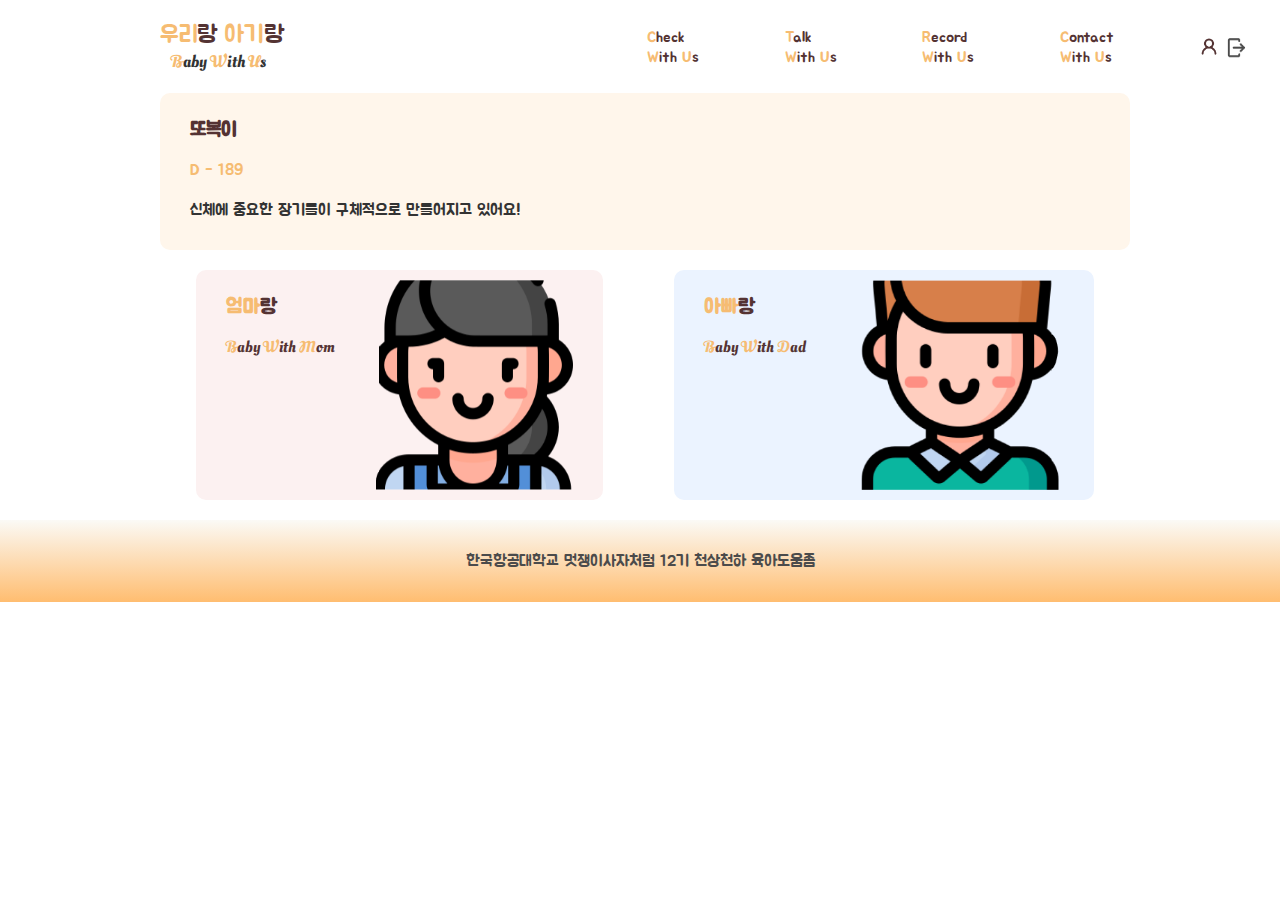
<file: index.html>
<!DOCTYPE html>
<html lang="en">
<head>
    <meta charset="UTF-8">
    <meta name="viewport" content="width=device-width, initial-scale=1.0">
    <title>Baby With Us</title>
    <link rel="stylesheet" type="text/css" href="css/styles.css">
    <link rel="preconnect" href="https://fonts.googleapis.com">
    <link rel="preconnect" href="https://fonts.gstatic.com" crossorigin>
    <link href="https://fonts.googleapis.com/css2?family=Jua&display=swap" rel="stylesheet">
    <link href="https://fonts.googleapis.com/css2?family=Jua&family=Oleo+Script+Swash+Caps:wght@400;700&display=swap" rel="stylesheet">
    <link rel="preconnect" href="https://fonts.googleapis.com">
    <link rel="preconnect" href="https://fonts.gstatic.com" crossorigin>
    <link href="https://fonts.googleapis.com/css2?family=Encode+Sans:wght@100..900&family=Oleo+Script+Swash+Caps:wght@400;700&display=swap" rel="stylesheet">
</head>
<body>
<nav class="navbar">
    <div class="logo">
        <a href="index.html"><span class="orangeColoredAlaphabet">우리</span>랑 <span class="orangeColoredAlaphabet">아기</span>랑<br></a>
        <a1 href="index.html"><span class="orangeColoredAlaphabet">B</span>aby <span class="orangeColoredAlaphabet">W</span>ith <span class="orangeColoredAlaphabet">U</span>s</a1>
    </div>
    <div class="nav-links">
        <div class="check">
            <a href="check.html"><span class="orangeColoredAlaphabet">C</span>heck<br> <span class="orangeColoredAlaphabet">W</span>ith <span class="orangeColoredAlaphabet">U</span>s</a>
        </div>
        <div class="talk">
            <a href="talk.html"><span class="orangeColoredAlaphabet">T</span>alk<br> <span class="orangeColoredAlaphabet">W</span>ith <span class="orangeColoredAlaphabet">U</span>s</a>
        </div>
        <div class="record">
            <a href="record.html"><span class="orangeColoredAlaphabet">R</span>ecord<br> <span class="orangeColoredAlaphabet">W</span>ith <span class="orangeColoredAlaphabet">U</span>s</a>
        </div>
        <div class="contact">
            <a href="contact.html"><span class="orangeColoredAlaphabet">C</span>ontact<br> <span class="orangeColoredAlaphabet">W</span>ith <span class="orangeColoredAlaphabet">U</span>s</a>
        </div>
        <div class="nav-img">
            <img src="images/mypage.png" class="account-icon">
            <img src="images/logout.png" class="logout-icon">
        </div>
    </div>
</nav>
<div class="mainContents">
    <div class="category baby" id="babyInfo">
        <h2>또복이</h2>
        <p1><span class="orangeColoredAlaphabet">D - 189</span><br></p1>
        <p1><br>신체에 중요한 장기들이 구체적으로 만들어지고 있어요!</p1>
    </div>
    <div class="categories">
        <!--        <div class="categories mom and dad" id="momAndDad">-->
        <div class="category mom" id="momInfo">
            <div>
                <h2><span class="orangeColoredAlaphabet">엄마</span>랑</h2>
                <p><span class="orangeColoredAlaphabet">B</span>aby <span class="orangeColoredAlaphabet">W</span>ith <span class="orangeColoredAlaphabet">M</span>om</p>
            </div>
            <img src="images/mom.png" alt="엄마 아이콘" class="momsIcon">
        </div>
        <div class="category dad" id="dadInfo">
            <div>
                <h2><span class="orangeColoredAlaphabet">아빠</span>랑</h2>
                <p><span class="orangeColoredAlaphabet">B</span>aby <span class="orangeColoredAlaphabet">W</span>ith <span class="orangeColoredAlaphabet">D</span>ad</p>
            </div>
            <img src="images/dad.png" alt="아빠 아이콘" class="dadsIcon">
        </div>
    </div>
</div>


<div class="content">
    <div class="info yellow-info">신체에 중요한 장기들이 구체적으로 만들어지고 있어요!</div>
    <div class="info pink-info">엄마와 아기의 소통 방법에 대해 알아보세요!</div>
    <div class="info blue-info">아빠와의 유대감을 키우는 방법입니다!</div>
</div>

<footer>
    <p>한국항공대학교 멋쟁이사자처럼 12기 천상천하 육아도움좀</p>
</footer>

<script src="js/scripts.js"></script>
</body>
</html>
</file>
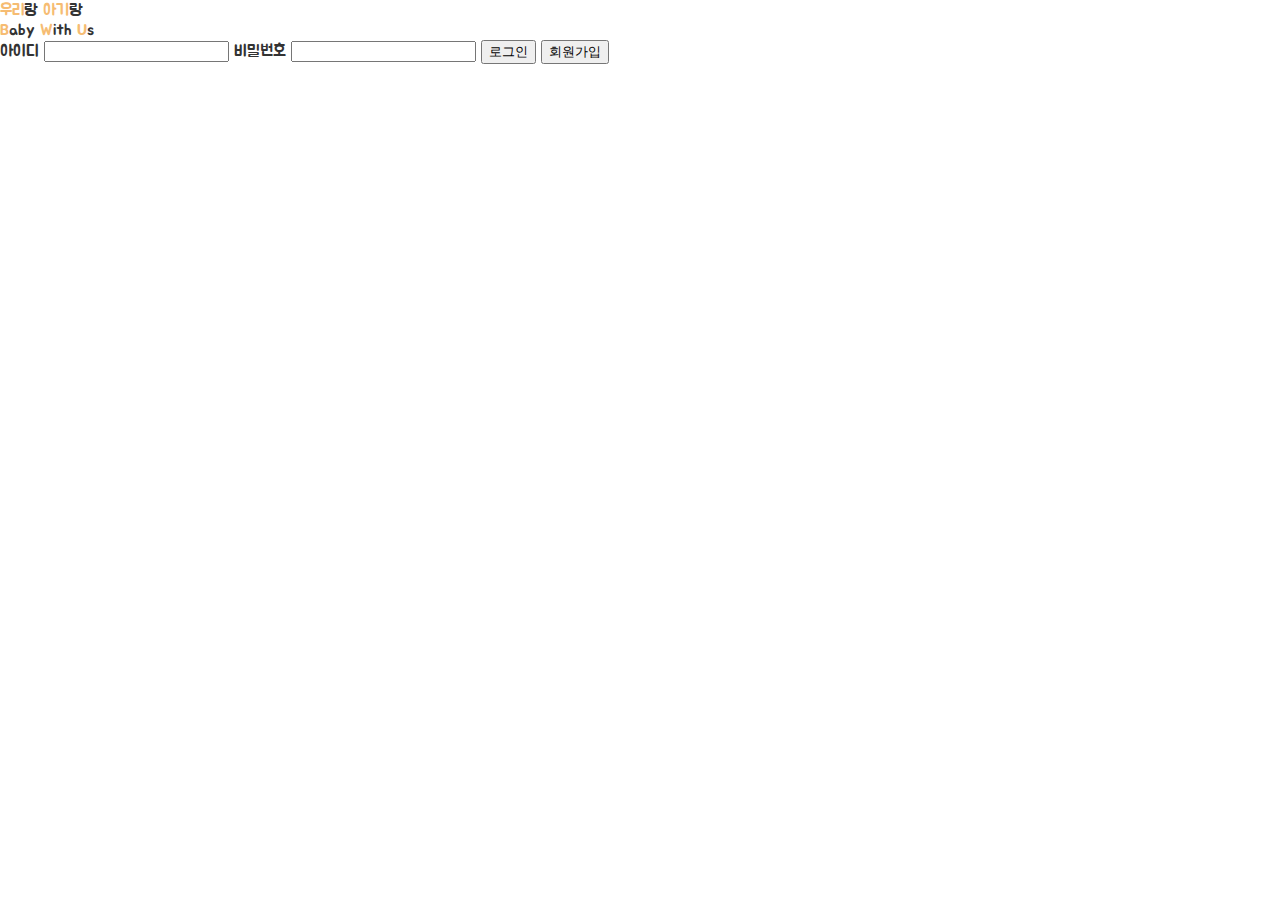
<file: html/index.html>
<!DOCTYPE html>
<html lang="ko">
<head>
    <meta charset="UTF-8">
    <title>로그인</title>
    <link rel="stylesheet" href="../css/styles.css">
    <link rel="preconnect" href="https://fonts.googleapis.com">
    <link rel="preconnect" href="https://fonts.gstatic.com" crossorigin>
    <link href="https://fonts.googleapis.com/css2?family=Jua&display=swap" rel="stylesheet">
    <link href="https://fonts.googleapis.com/css2?family=Jua&family=Oleo+Script+Swash+Caps:wght@400;700&display=swap" rel="stylesheet">
</head>
<body>
<div id="container">
    <div class="logo">
        <span class="orangeColoredAlaphabet">우리</span>랑 <span class="orangeColoredAlaphabet">아기</span>랑<br>
        <span class="orangeColoredAlaphabet">B</span>aby <span class="orangeColoredAlaphabet">W</span>ith <span class="orangeColoredAlaphabet">U</span>s
    </div>
    <form id="login-form">
        <label for="username">아이디</label>
        <input type="text" id="username" name="username" required>
        <label for="password">비밀번호</label>
        <input type="password" id="password" name="password" required>
        <button type="submit">로그인</button>
        <button type="button">회원가입</button>
    </form>
    <div id="responseMessage"></div>
</div>
<script src="../js/login.js"></script>
</body>
</html>
</file>
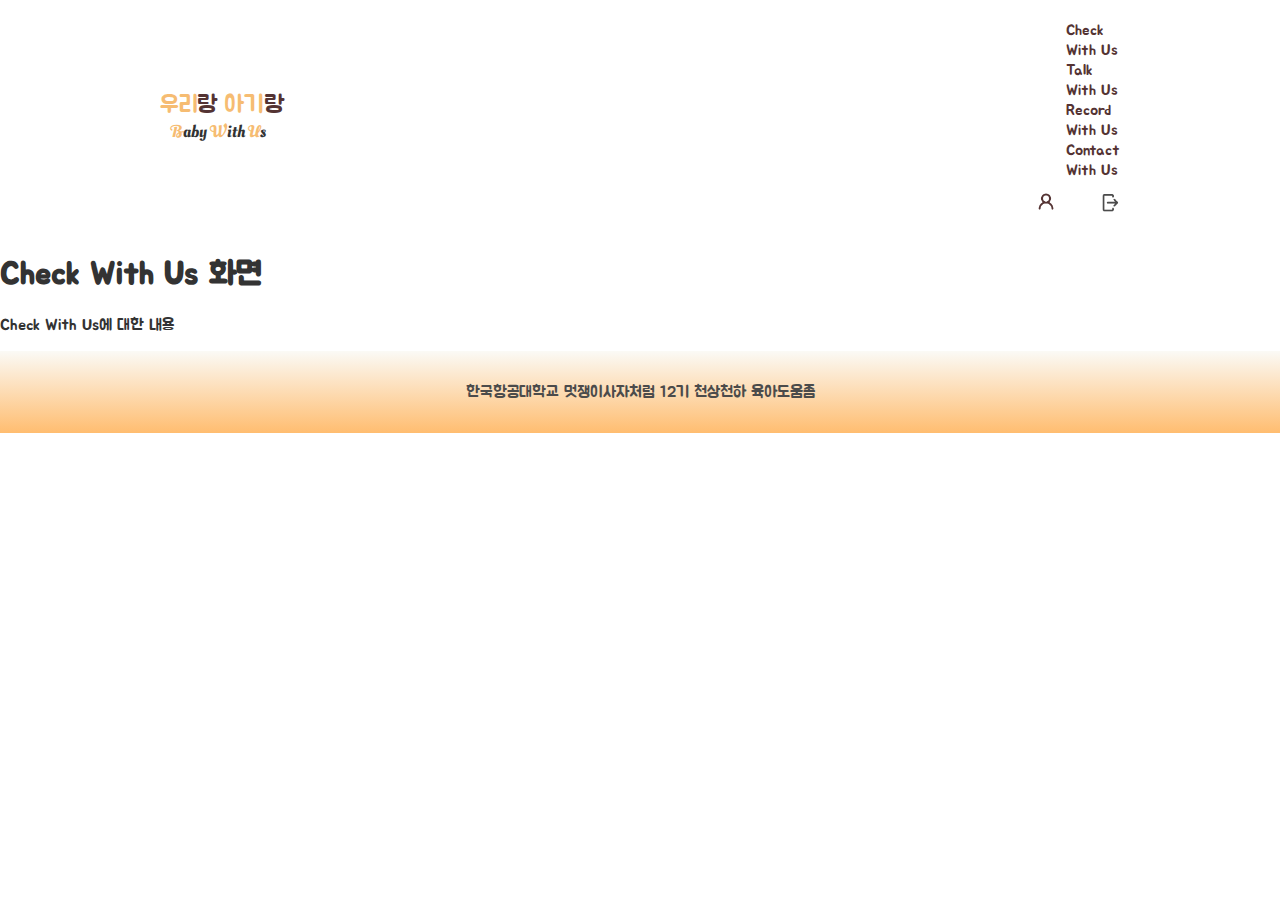
<file: check.html>
<!DOCTYPE html>
<html lang="en">
<head>
    <meta charset="UTF-8">
    <meta name="viewport" content="width=device-width, initial-scale=1.0">
    <title>Check With Us</title>
    <link rel="stylesheet" type="text/css" href="css/check.css">
    <link rel="preconnect" href="https://fonts.googleapis.com">
    <link rel="preconnect" href="https://fonts.gstatic.com" crossorigin>
    <link href="https://fonts.googleapis.com/css2?family=Jua&display=swap" rel="stylesheet">
    <link href="https://fonts.googleapis.com/css2?family=Jua&family=Oleo+Script+Swash+Caps:wght@400;700&display=swap" rel="stylesheet">
    <link rel="preconnect" href="https://fonts.googleapis.com">
    <link rel="preconnect" href="https://fonts.gstatic.com" crossorigin>
    <link href="https://fonts.googleapis.com/css2?family=Encode+Sans:wght@100..900&family=Oleo+Script+Swash+Caps:wght@400;700&display=swap" rel="stylesheet">
</head>
<body>
<nav class="navbar">
    <div class="logo">
        <a href="index.html"><span class="orangeColoredAlaphabet">우리</span>랑 <span class="orangeColoredAlaphabet">아기</span>랑<br></a>
        <a1 href="index.html"><span class="orangeColoredAlaphabet">B</span>aby <span class="orangeColoredAlaphabet">W</span>ith <span class="orangeColoredAlaphabet">U</span>s</a1>
    </div>
    <div class="nav-links">
        <div>
            <a href="check.html">Check<br> With Us</a>
        </div>
        <div>
            <a href="talk.html">Talk<br> With Us</a>
        </div>
        <div>
            <a href="record.html">Record<br> With Us</a>
        </div>
        <div class="CWU">
            <a href="contact.html">Contact<br> With Us</a>
        </div>
        <div class="nav-img">
            <img src="images/mypage.png" class="account-icon">
            <img src="images/logout.png" class="logout-icon">
        </div>
    </div>
</nav>

<div class="content">
    <h1>Check With Us 화면</h1>
    <p>Check With Us에 대한 내용</p>
</div>

<footer>
    <p>한국항공대학교 멋쟁이사자처럼 12기 천상천하 육아도움좀</p>
</footer>

<script src="js/scripts.js"></script>
</body>
</html>
</file>
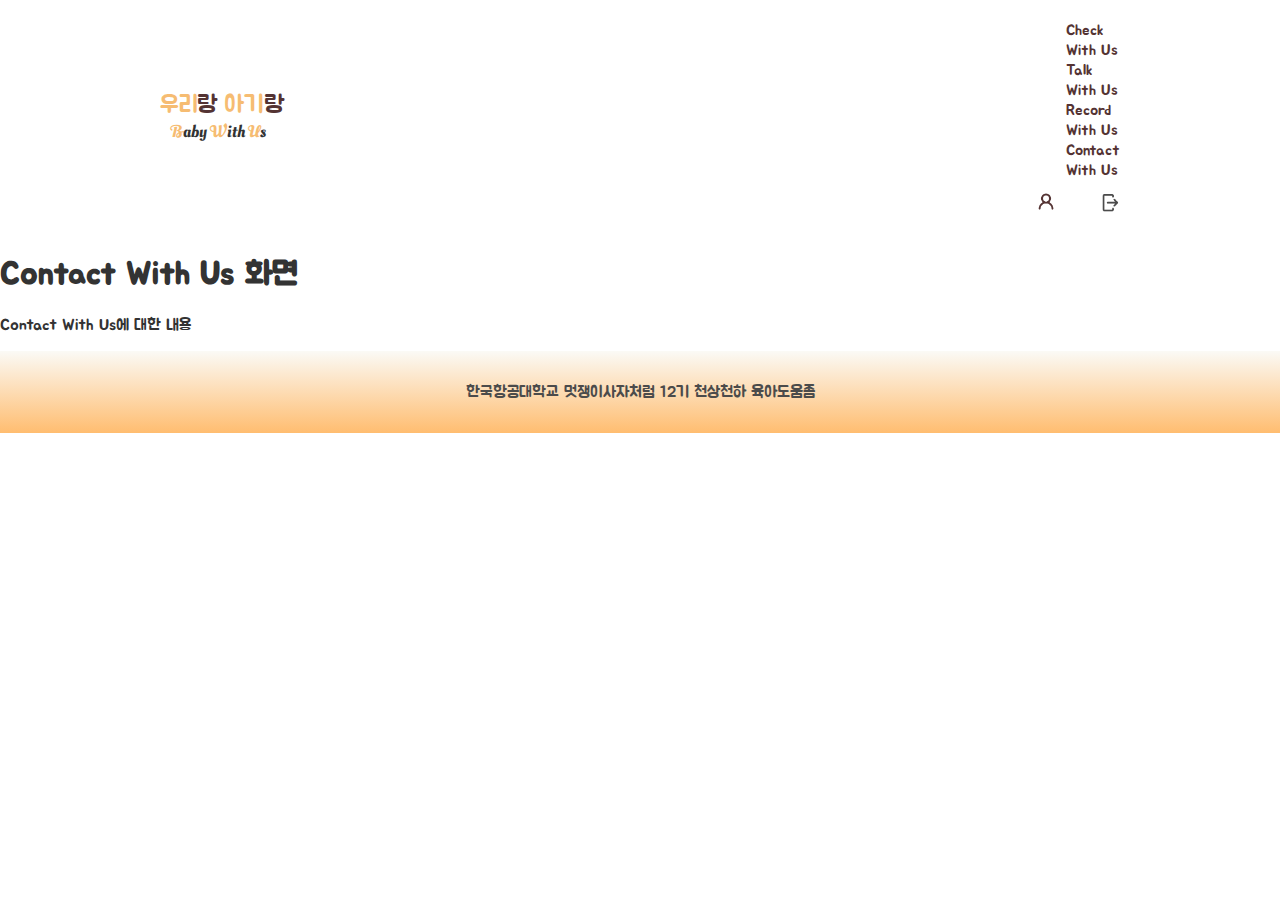
<file: contact.html>
<!DOCTYPE html>
<html lang="en">
<head>
    <meta charset="UTF-8">
    <meta name="viewport" content="width=device-width, initial-scale=1.0">
    <title>Contact With Us</title>
    <link rel="stylesheet" type="text/css" href="css/contact.css">
    <link rel="preconnect" href="https://fonts.googleapis.com">
    <link rel="preconnect" href="https://fonts.gstatic.com" crossorigin>
    <link href="https://fonts.googleapis.com/css2?family=Jua&display=swap" rel="stylesheet">
    <link href="https://fonts.googleapis.com/css2?family=Jua&family=Oleo+Script+Swash+Caps:wght@400;700&display=swap" rel="stylesheet">
    <link rel="preconnect" href="https://fonts.googleapis.com">
    <link rel="preconnect" href="https://fonts.gstatic.com" crossorigin>
    <link href="https://fonts.googleapis.com/css2?family=Encode+Sans:wght@100..900&family=Oleo+Script+Swash+Caps:wght@400;700&display=swap" rel="stylesheet">
</head>
<body>
<nav class="navbar">
    <div class="logo">
        <a href="index.html"><span class="orangeColoredAlaphabet">우리</span>랑 <span class="orangeColoredAlaphabet">아기</span>랑<br></a>
        <a1 href="index.html"><span class="orangeColoredAlaphabet">B</span>aby <span class="orangeColoredAlaphabet">W</span>ith <span class="orangeColoredAlaphabet">U</span>s</a1>
    </div>
    <div class="nav-links">
        <div>
            <a href="check.html">Check<br> With Us</a>
        </div>
        <div>
            <a href="talk.html">Talk<br> With Us</a>
        </div>
        <div>
            <a href="record.html">Record<br> With Us</a>
        </div>
        <div class="CWU">
            <a href="contact.html">Contact<br> With Us</a>
        </div>
        <div class="nav-img">
            <img src="images/mypage.png" class="account-icon">
            <img src="images/logout.png" class="logout-icon">
        </div>
    </div>
</nav>

<div class="content">
    <h1>Contact With Us 화면</h1>
    <p>Contact With Us에 대한 내용</p>
</div>

<footer>
    <p>한국항공대학교 멋쟁이사자처럼 12기 천상천하 육아도움좀</p>
</footer>

<script src="js/scripts.js"></script>
</body>
</html>
</file>
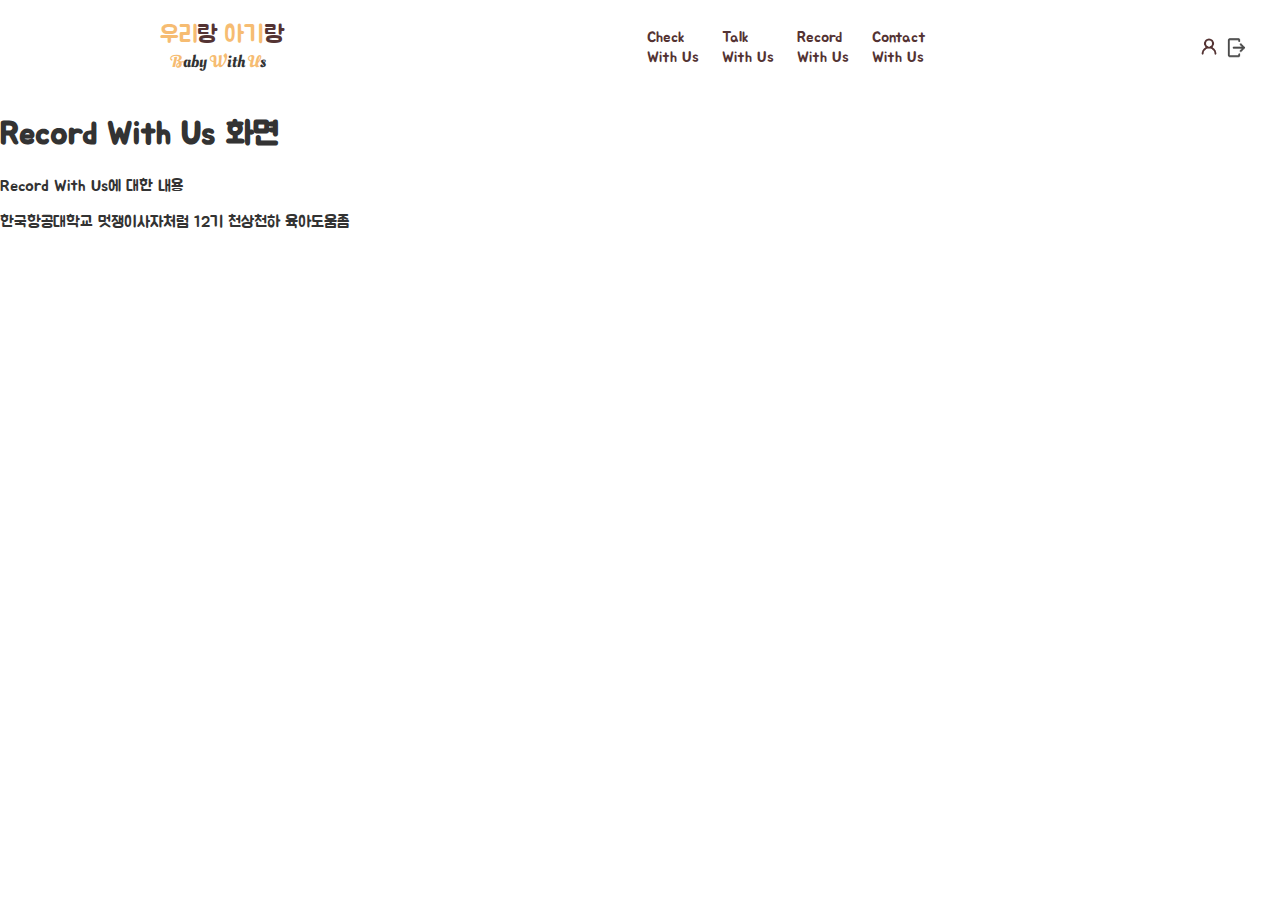
<file: record.html>
<!DOCTYPE html>
<html lang="en">
<head>
    <meta charset="UTF-8">
    <meta name="viewport" content="width=device-width, initial-scale=1.0">
    <title>Record With Us</title>
    <link rel="stylesheet" type="text/css" href="css/record.css">
    <link rel="preconnect" href="https://fonts.googleapis.com">
    <link rel="preconnect" href="https://fonts.gstatic.com" crossorigin>
    <link href="https://fonts.googleapis.com/css2?family=Jua&display=swap" rel="stylesheet">
    <link href="https://fonts.googleapis.com/css2?family=Jua&family=Oleo+Script+Swash+Caps:wght@400;700&display=swap" rel="stylesheet">
    <link rel="preconnect" href="https://fonts.googleapis.com">
    <link rel="preconnect" href="https://fonts.gstatic.com" crossorigin>
    <link href="https://fonts.googleapis.com/css2?family=Encode+Sans:wght@100..900&family=Oleo+Script+Swash+Caps:wght@400;700&display=swap" rel="stylesheet">
</head>
<body>
<nav class="navbar">
    <div class="logo">
        <a href="index.html"><span class="orangeColoredAlaphabet">우리</span>랑 <span class="orangeColoredAlaphabet">아기</span>랑<br></a>
        <a1 href="index.html"><span class="orangeColoredAlaphabet">B</span>aby <span class="orangeColoredAlaphabet">W</span>ith <span class="orangeColoredAlaphabet">U</span>s</a1>
    </div>
    <div class="nav-links">
        <div>
            <a href="check.html">Check<br> With Us</a>
        </div>
        <div>
            <a href="talk.html">Talk<br> With Us</a>
        </div>
        <div>
            <a href="record.html">Record<br> With Us</a>
        </div>
        <div class="CWU">
            <a href="contact.html">Contact<br> With Us</a>
        </div>
        <div class="nav-img">
            <img src="images/mypage.png" class="account-icon">
            <img src="images/logout.png" class="logout-icon">
        </div>
    </div>
</nav>

<div class="content">
    <h1>Record With Us 화면</h1>
    <p>Record With Us에 대한 내용</p>
</div>

<footer>
    <p>한국항공대학교 멋쟁이사자처럼 12기 천상천하 육아도움좀</p>
</footer>

<script src="js/scripts.js"></script>
</body>
</html>
</file>
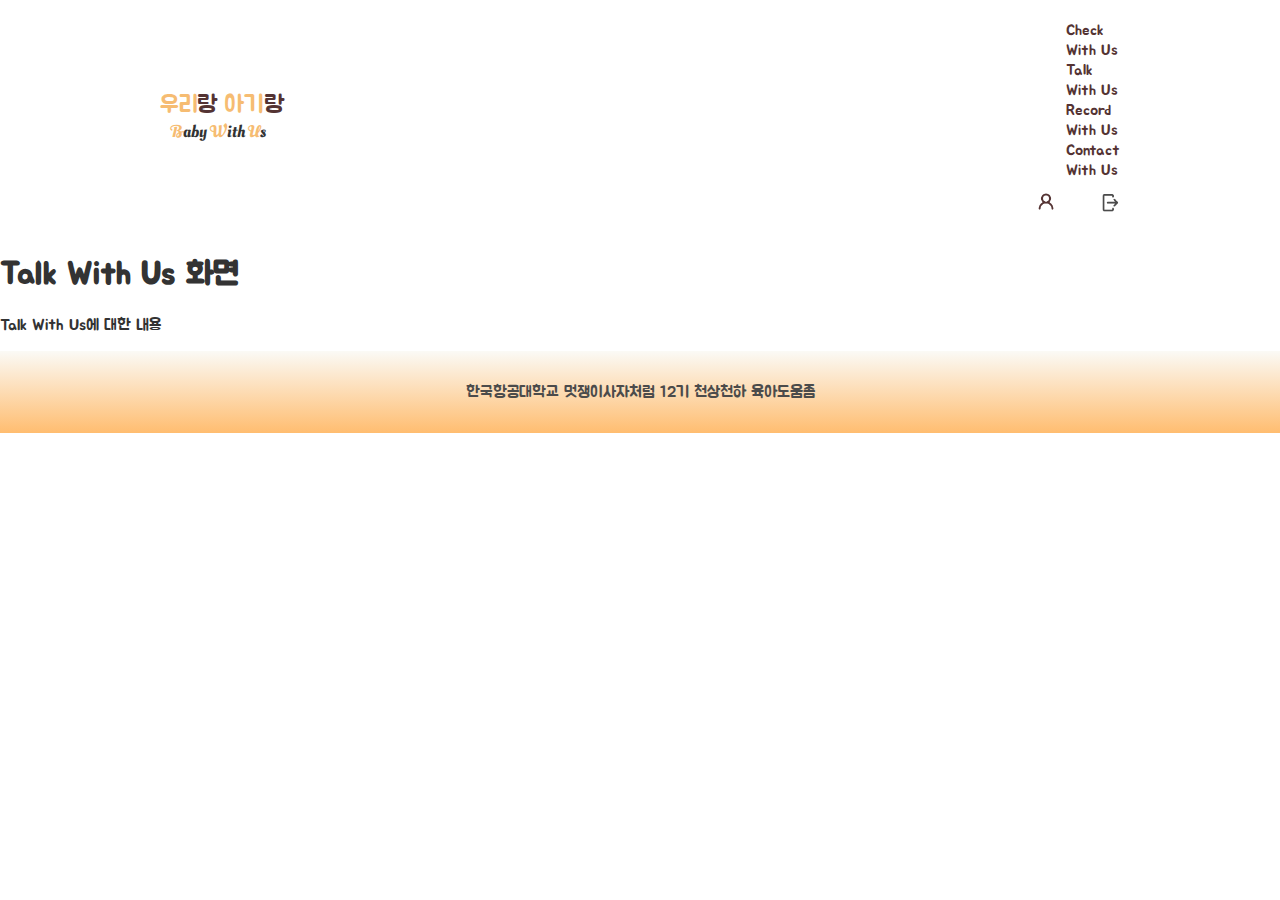
<file: talk.html>
<!DOCTYPE html>
<html lang="en">
<head>
    <meta charset="UTF-8">
    <meta name="viewport" content="width=device-width, initial-scale=1.0">
    <title>Talk With Us</title>
    <link rel="stylesheet" type="text/css" href="css/talk.css">
    <link rel="preconnect" href="https://fonts.googleapis.com">
    <link rel="preconnect" href="https://fonts.gstatic.com" crossorigin>
    <link href="https://fonts.googleapis.com/css2?family=Jua&display=swap" rel="stylesheet">
    <link href="https://fonts.googleapis.com/css2?family=Jua&family=Oleo+Script+Swash+Caps:wght@400;700&display=swap" rel="stylesheet">
    <link rel="preconnect" href="https://fonts.googleapis.com">
    <link rel="preconnect" href="https://fonts.gstatic.com" crossorigin>
    <link href="https://fonts.googleapis.com/css2?family=Encode+Sans:wght@100..900&family=Oleo+Script+Swash+Caps:wght@400;700&display=swap" rel="stylesheet">
</head>
<body>
<nav class="navbar">
    <div class="logo">
        <a href="index.html"><span class="orangeColoredAlaphabet">우리</span>랑 <span class="orangeColoredAlaphabet">아기</span>랑<br></a>
        <a1 href="index.html"><span class="orangeColoredAlaphabet">B</span>aby <span class="orangeColoredAlaphabet">W</span>ith <span class="orangeColoredAlaphabet">U</span>s</a1>
    </div>
    <div class="nav-links">
        <div>
            <a href="check.html">Check<br> With Us</a>
        </div>
        <div>
            <a href="talk.html">Talk<br> With Us</a>
        </div>
        <div>
            <a href="record.html">Record<br> With Us</a>
        </div>
        <div class="CWU">
            <a href="contact.html">Contact<br> With Us</a>
        </div>
        <div class="nav-img">
            <img src="images/mypage.png" class="account-icon">
            <img src="images/logout.png" class="logout-icon">
        </div>
    </div>
</nav>

<div class="content">
    <h1>Talk With Us 화면</h1>
    <p>Talk With Us에 대한 내용</p>
</div>

<footer>
    <p>한국항공대학교 멋쟁이사자처럼 12기 천상천하 육아도움좀</p>
</footer>

<script src="js/scripts.js"></script>
</body>
</html>
</file>
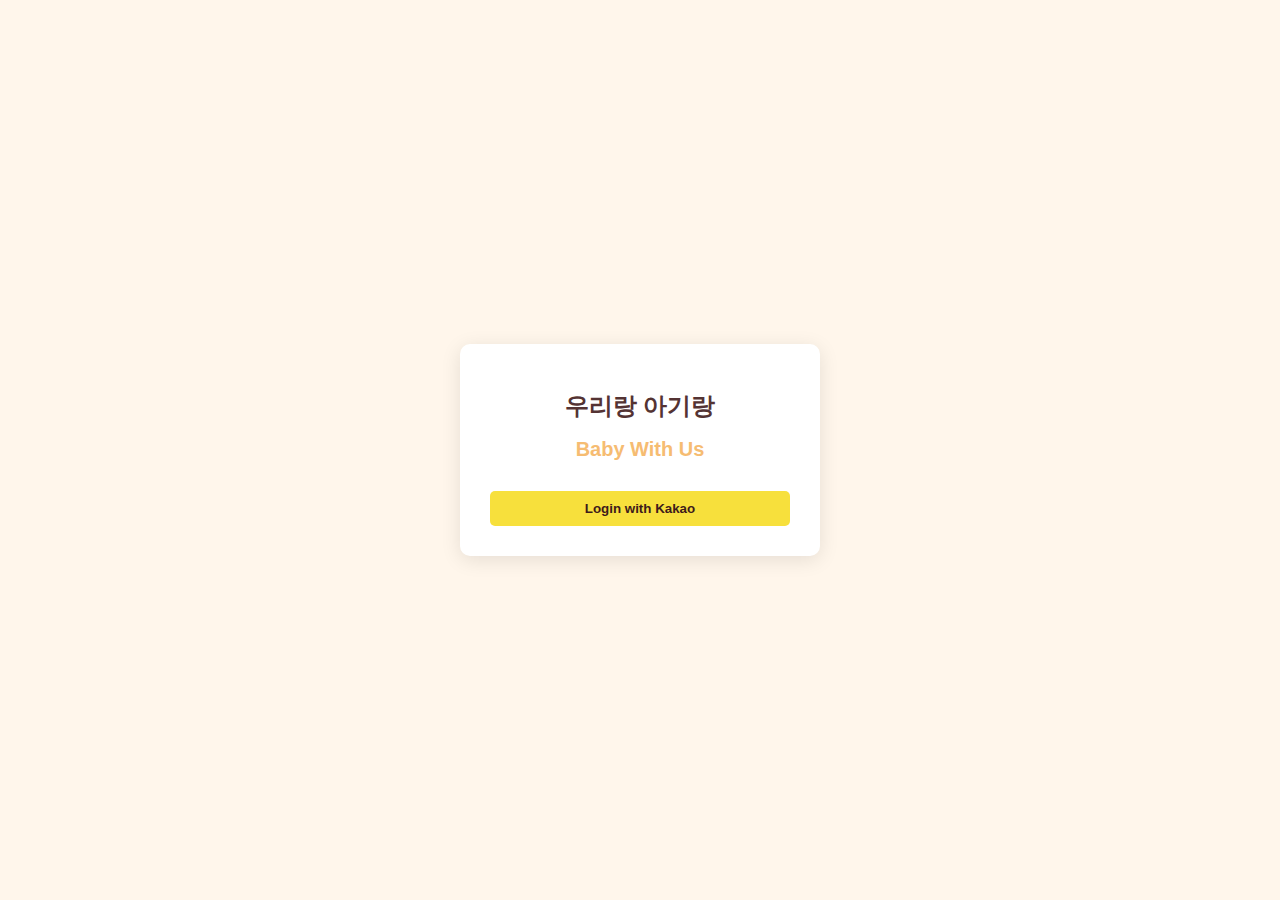
<file: html/kakaoLogin.html>
<!DOCTYPE html>
<html lang="ko">
<head>
    <meta charset="UTF-8">
    <title>Kakao Login</title>
    <link rel="stylesheet" type="text/css" href="../css/kakaoLogin.css">
    <script src="https://developers.kakao.com/sdk/js/kakao.min.js"></script>
    <script>
        // 카카오 SDK 초기화
        Kakao.init('e286df7511b332b5d132d450cdc4cfc6'); // 발급받은 JavaScript 키

        function loginWithKakao() {
            Kakao.Auth.login({
                success: function (authObj) {
                    // 인증 성공 시 백엔드로 인증 코드 전송
                    fetch('http://localhost:8080/auth/kakao/callback', {
                        method: 'POST',
                        headers: {
                            'Content-Type': 'application/json'
                        },
                        body: JSON.stringify({ code: authObj.access_token })
                    })
                        .then(response => response.json())
                        .then(data => {
                            console.log(data);
                            // 로그인 성공 후 처리
                        })
                        .catch(error => console.error('Error:', error));
                },
                fail: function (err) {
                    console.error(err);
                }
            });
        }
    </script>
</head>
<body>
<div class="container">
    <h1>우리랑 아기랑</h1>
    <h2>Baby With Us</h2>
    <form>
        <button type="button" id="kakao-login-btn" onclick="loginWithKakao()">Login with Kakao</button>
    </form>
</div>
</body>
</html>
</file>
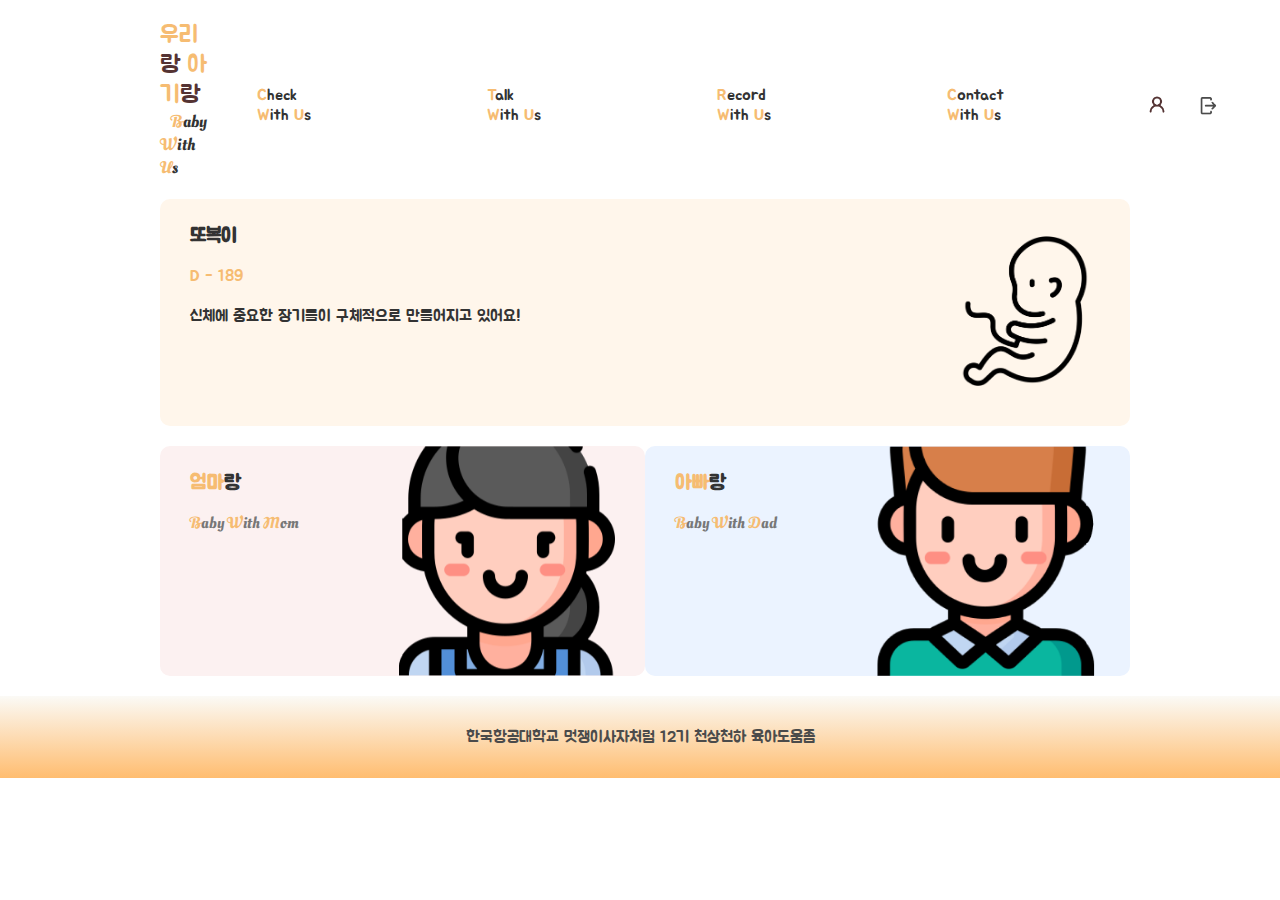
<file: html/main.html>
<!DOCTYPE html>
<html lang="en">
<head>
    <meta charset="UTF-8">
    <meta name="viewport" content="width=device-width, initial-scale=1.0">
    <title>Baby With Us</title>
    <link rel="stylesheet" type="text/css" href="../css/main.css">
    <link rel="preconnect" href="https://fonts.googleapis.com">
    <link rel="preconnect" href="https://fonts.gstatic.com" crossorigin>
    <link href="https://fonts.googleapis.com/css2?family=Jua&display=swap" rel="stylesheet">
    <link href="https://fonts.googleapis.com/css2?family=Jua&family=Oleo+Script+Swash+Caps:wght@400;700&display=swap" rel="stylesheet">
    <link rel="preconnect" href="https://fonts.googleapis.com">
    <link rel="preconnect" href="https://fonts.gstatic.com" crossorigin>
    <link href="https://fonts.googleapis.com/css2?family=Encode+Sans:wght@100..900&family=Oleo+Script+Swash+Caps:wght@400;700&display=swap" rel="stylesheet">
</head>
<body>
<nav class="navbar">
    <div class="logo">
        <a href="main.html"><span class="orangeColoredAlaphabet">우리</span>랑 <span class="orangeColoredAlaphabet">아기</span>랑<br></a>
        <a1 href="index.html"><span class="orangeColoredAlaphabet">B</span>aby <span class="orangeColoredAlaphabet">W</span>ith <span class="orangeColoredAlaphabet">U</span>s</a1>
    </div>
    <div class="menus">
        <div class="check">
            <a href="check.html"><span class="orangeColoredAlaphabet">C</span>heck<br> <span class="orangeColoredAlaphabet">W</span>ith <span class="orangeColoredAlaphabet">U</span>s</a>
        </div>
        <div class="talk">
            <a href="talk.html"><span class="orangeColoredAlaphabet">T</span>alk<br> <span class="orangeColoredAlaphabet">W</span>ith <span class="orangeColoredAlaphabet">U</span>s</a>
        </div>
        <div class="record">
            <a href="record.html"><span class="orangeColoredAlaphabet">R</span>ecord<br> <span class="orangeColoredAlaphabet">W</span>ith <span class="orangeColoredAlaphabet">U</span>s</a>
        </div>
        <div class="contact">
            <a href="contact.html"><span class="orangeColoredAlaphabet">C</span>ontact<br> <span class="orangeColoredAlaphabet">W</span>ith <span class="orangeColoredAlaphabet">U</span>s</a>
        </div>
    </div>
    <div class="nav-img" id="nav-img">
        <img src="../images/mypage.png" class="account-icon">
        <img src="../images/logout.png" class="logout-icon" style="margin-left: 30px">
    </div>
</nav>
<div class="mainContents">
    <div class="category baby" id="babyInfo">
        <h2>또복이</h2>
        <p1><span class="orangeColoredAlaphabet">D - 189</span><br></p1>
        <p1><br>신체에 중요한 장기들이 구체적으로 만들어지고 있어요!</p1>
        <img class="baby-img" src="../images/baby.png">
    </div>
    <div class="categories">
        <div class="category mom" id="momInfo">
            <div>
                <h2><span class="orangeColoredAlaphabet">엄마</span>랑</h2>
                <p><span class="orangeColoredAlaphabet">B</span>aby <span class="orangeColoredAlaphabet">W</span>ith <span class="orangeColoredAlaphabet">M</span>om</p>
            </div>
            <img src="../images/mom.png" alt="엄마 아이콘" class="momsIcon">
        </div>
        <div class="category dad" id="dadInfo">
            <div>
                <h2><span class="orangeColoredAlaphabet">아빠</span>랑</h2>
                <p><span class="orangeColoredAlaphabet">B</span>aby <span class="orangeColoredAlaphabet">W</span>ith <span class="orangeColoredAlaphabet">D</span>ad</p>
            </div>
            <img src="../images/dad.png" alt="아빠 아이콘" class="dadsIcon">
        </div>
    </div>
</div>


<div class="content">
    <div class="info yellow-info">신체에 중요한 장기들이 구체적으로 만들어지고 있어요!</div>
    <div class="info pink-info">
        <a>
            <p class="smoking">금연 필수!</p>
        </a>
    </div>
    <div class="info blue-info">아빠와의 유대감을 키우는 방법입니다!</div>
</div>

<footer>
    <p>한국항공대학교 멋쟁이사자처럼 12기 천상천하 육아도움좀</p>
</footer>

<script src="../js/scripts.js"></script>
</body>
</html>
</file>
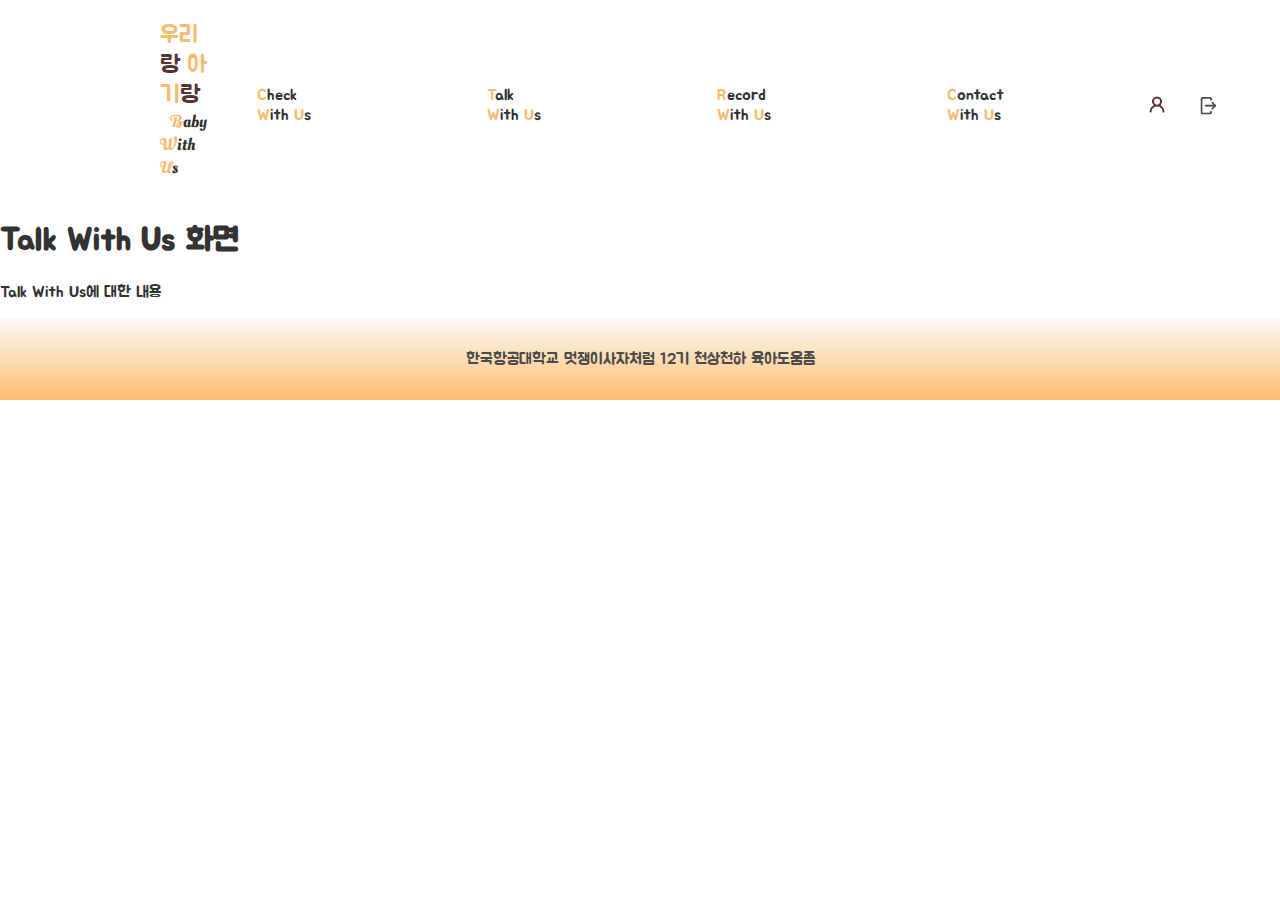
<file: html/talk.html>
<!DOCTYPE html>
<html lang="en">
<head>
    <meta charset="UTF-8">
    <meta name="viewport" content="width=device-width, initial-scale=1.0">
    <title>Talk With Us</title>
    <link rel="stylesheet" type="text/css" href="../css/talk.css">
    <link rel="preconnect" href="https://fonts.googleapis.com">
    <link rel="preconnect" href="https://fonts.gstatic.com" crossorigin>
    <link href="https://fonts.googleapis.com/css2?family=Jua&display=swap" rel="stylesheet">
    <link href="https://fonts.googleapis.com/css2?family=Jua&family=Oleo+Script+Swash+Caps:wght@400;700&display=swap" rel="stylesheet">
    <link rel="preconnect" href="https://fonts.googleapis.com">
    <link rel="preconnect" href="https://fonts.gstatic.com" crossorigin>
    <link href="https://fonts.googleapis.com/css2?family=Encode+Sans:wght@100..900&family=Oleo+Script+Swash+Caps:wght@400;700&display=swap" rel="stylesheet">
</head>
<body>
<nav class="navbar">
    <div class="logo">
        <a href="main.html"><span class="orangeColoredAlaphabet">우리</span>랑 <span class="orangeColoredAlaphabet">아기</span>랑<br></a>
        <a1 href="index.html"><span class="orangeColoredAlaphabet">B</span>aby <span class="orangeColoredAlaphabet">W</span>ith <span class="orangeColoredAlaphabet">U</span>s</a1>
    </div>
    <!--    <div class="nav-links">-->
    <div class="menus">
        <div class="check">
            <a href="check.html"><span class="orangeColoredAlaphabet">C</span>heck<br> <span class="orangeColoredAlaphabet">W</span>ith <span class="orangeColoredAlaphabet">U</span>s</a>
        </div>
        <div class="talk">
            <a href="talk.html"><span class="orangeColoredAlaphabet">T</span>alk<br> <span class="orangeColoredAlaphabet">W</span>ith <span class="orangeColoredAlaphabet">U</span>s</a>
        </div>
        <div class="record">
            <a href="record.html"><span class="orangeColoredAlaphabet">R</span>ecord<br> <span class="orangeColoredAlaphabet">W</span>ith <span class="orangeColoredAlaphabet">U</span>s</a>
        </div>
        <div class="contact">
            <a href="contact.html"><span class="orangeColoredAlaphabet">C</span>ontact<br> <span class="orangeColoredAlaphabet">W</span>ith <span class="orangeColoredAlaphabet">U</span>s</a>
        </div>
    </div>
    <div class="nav-img">
        <img src="../images/mypage.png" class="account-icon">
        <img src="../images/logout.png" class="logout-icon" style="margin-left: 30px">
    </div>
    <!--    </div>-->
</nav>

<div class="content">
    <h1>Talk With Us 화면</h1>
    <p>Talk With Us에 대한 내용</p>
</div>

<footer>
    <p>한국항공대학교 멋쟁이사자처럼 12기 천상천하 육아도움좀</p>
</footer>

<script src="../js/scripts.js"></script>
</body>
</html>
</file>
<file: css/styles.css>
body {
    font-family: "Jua", sans-serif;
    margin: 0;
    padding: 0;
    background-color: #fff;
    color: #333;
}
.navbar {
    display: flex;
    justify-content: space-between;
    align-items: center;
    background-color: #fff;
    padding: 20px;
    flex-direction: row;
    flex-wrap: nowrap;
    width: 1087px;
    margin-left: 140px;
}
.nav-links{
    display: flex;
    width: 600px;
    align-content: center;
    justify-content: space-between;
    flex-direction: row;
    /*margin-right: 125px;*/
}
.logo{
    /*margin-left: px;*/
}
.logo a {
    font-size: 24px;
    text-decoration: none;
    color: #543333;
}
.logo a1 {
    margin-left: 11px;
    font-size: 17px;
    font-family: "Oleo Script Swash Caps", system-ui;
}
.p {
    color: #F6BC72;
}
.account-icon{
    width: 20px;
    height: 20px;
}
.logout-icon{
    width: 23px;
    height: 23px;
    margin-bottom: -1.5px;
}
.nav-links a {
    font-size: 15px;
    /*margin-left: 80px;*/
    text-decoration: none;
    color: #543333;
}
.nav-img{
    margin-top: 9px;
}
.CWU{
    margin-right: 250px;
}

.category p {
    font-family: "Oleo Script Swash Caps", system-ui;
    color: #777;
    width: 150px;
    height: auto;
}
.orangeColoredAlaphabet{
    color: #F6BC72;
}
/*-------------------여기까지 Navbar Css-----------------*/
.mainContents{
    margin-right: 150px;
    margin-left: 160px;
}
.categories {
    display: flex;
    margin: 20px 0;
    justify-content: space-around;
    align-content: center;
}
.category {
    padding: 30px;
    border-radius: 10px;
    cursor: pointer;
    transition: transform 0.3s;
    justify-content: space-between;
}
.baby {
    background-color: #FFF6EB;
}
.mom {
    display: flex;
    align-content: center;
    background-color: #FCF1F1;
    width: auto;
    height: 170px;
    /*flex-direction: row;*/
    /*border-right-width: 20px;*/
}
.dad {
    display: flex;
    align-content: center;
    background-color: #EBF3FF;
    width: auto;
    height: 170px;
}
.dadsIcon{
    height: 210px;
    margin-right: 0;
    /*margin-left: 300px;*/
    margin-top: -20px;
}
.momsIcon{
    height: 210px;
    margin-right: 0;
    /*margin-left: 300px;*/
    margin-top: -20px;
}
.category h2 {
    width: 70px;
    height: auto;
    font-size: 20px;
    color: #543333;
    margin-top: -5px;
}
.p1 {
    font-family: "Jua", sans-serif;
    font-size: 20px;
}
.category p {
    font-family: "Oleo Script Swash Caps", system-ui;
    color: #543333;
    width: 150px;
    height: auto;
}
.orangeColoredAlaphabet{
    color: #F6BC72;
}
.yellow {
    background-color: #FFF6EB;
}
.pink {
    background-color: #FCF1F1;
}
.blue {
    background-color: #EBF3FF;
}
.info {
    display: none;
    padding: 20px;
    border-radius: 10px;
    margin-top: 20px;
}
.yellow-info {
    background-color: #FFF6EB;
}
.pink-info {
    background-color: #FCF1F1;
}
.blue-info {
    background-color: #EBF3FF;
}
footer {
    text-align: center;
    padding: 15px;
    background: linear-gradient(180deg, #FBFAF6, #FFBD70);
    position: relative;
    bottom: 0;
    color: #4B4B4B
}
</file>
<file: css/check.css>
body {
    font-family: "Jua", sans-serif;
    margin: 0;
    padding: 0;
    background-color: #fff;
    color: #333;
}
.navbar {
    display: flex;
    justify-content: space-between;
    align-items: center;
    background-color: #fff;
    padding: 20px;
    flex-direction: row;
    /*flex-wrap: nowrap;*/
    /*width: 1087px;*/
    margin-left: 140px;
    margin-right: 140px;
}
/*.nav-links{*/
/*    margin-top: -7px;*/
/*    display: flex;*/
/*    !*width: 700px;*!*/
/*    align-content: center;*/
/*    justify-content: space-between;*/
/*    flex-direction: row;*/
/*    !*margin-right: 125px;*!*/
/*}*/
.logo a {
    font-size: 24px;
    text-decoration: none;
    color: #543333;
}
.logo a1 {
    margin-left: 11px;
    font-size: 17px;
    font-family: "Oleo Script Swash Caps", system-ui;
}
.p {
    color: #F6BC72;
}
.account-icon{
    width: 20px;
    height: 20px;
}
.logout-icon{
    width: 21px;
    height: 21px;
    margin-bottom: -0.5px;
}
.nav-links a {
    font-size: 15px;
    /*margin-left: 80px;*/
    text-decoration: none;
    color: #543333;
}
.nav-img{
    margin-top: 9px;
}
/*.contact{*/
/*    margin-right: 250px;*/
/*}*/
.p1 {
    font-family: "Jua", sans-serif;
    font-size: 20px;
}
.category p {
    font-family: "Oleo Script Swash Caps", system-ui;
    color: #777;
    width: 150px;
    height: auto;
}
.orangeColoredAlaphabet{
    color: #F6BC72;
}
.menus{
    padding-left: 50px;
    width: auto;
    justify-content: space-between;
    align-content: center;
    display: flex;
    flex-direction: row;
    margin-top: 10px;
}
.menus a{
    text-decoration: none;
    color: inherit;
}
.check {
    width: 230px;
}
.talk{
    width: 230px;
}
.record{
    width: 230px;
}
.contact{
    width: 230px;
}
.nav-img{
    justify-content: space-between;
    align-content: center;
    display: flex;
    flex-direction: row;
    margin-top: 12px;
    margin-left: -30px;
}
footer {
    text-align: center;
    padding: 15px;
    background: linear-gradient(180deg, #FBFAF6, #FFBD70);
    color: #4B4B4B;
    display: flex;
    justify-content: center;
    align-content: center;
    width: 97.77%;
    position: relative;
    bottom: 0;
}
/*-------------------여기까지 navbar & footer Css-----------------*/
</file>
<file: css/contact.css>
body {
    font-family: "Jua", sans-serif;
    margin: 0;
    padding: 0;
    background-color: #fff;
    color: #333;
}
.navbar {
    display: flex;
    justify-content: space-between;
    align-items: center;
    background-color: #fff;
    padding: 20px;
    flex-direction: row;
    /*flex-wrap: nowrap;*/
    /*width: 1087px;*/
    margin-left: 140px;
    margin-right: 140px;
}
/*.nav-links{*/
/*    margin-top: -7px;*/
/*    display: flex;*/
/*    !*width: 700px;*!*/
/*    align-content: center;*/
/*    justify-content: space-between;*/
/*    flex-direction: row;*/
/*    !*margin-right: 125px;*!*/
/*}*/
.logo a {
    font-size: 24px;
    text-decoration: none;
    color: #543333;
}
.logo a1 {
    margin-left: 11px;
    font-size: 17px;
    font-family: "Oleo Script Swash Caps", system-ui;
}
.p {
    color: #F6BC72;
}
.account-icon{
    width: 20px;
    height: 20px;
}
.logout-icon{
    width: 21px;
    height: 21px;
    margin-bottom: -0.5px;
}
.nav-links a {
    font-size: 15px;
    /*margin-left: 80px;*/
    text-decoration: none;
    color: #543333;
}
.nav-img{
    margin-top: 9px;
}
/*.contact{*/
/*    margin-right: 250px;*/
/*}*/
.p1 {
    font-family: "Jua", sans-serif;
    font-size: 20px;
}
.category p {
    font-family: "Oleo Script Swash Caps", system-ui;
    color: #777;
    width: 150px;
    height: auto;
}
.orangeColoredAlaphabet{
    color: #F6BC72;
}
.menus{
    padding-left: 50px;
    width: auto;
    justify-content: space-between;
    align-content: center;
    display: flex;
    flex-direction: row;
    margin-top: 10px;
}
.menus a{
    text-decoration: none;
    color: inherit;
}
.check {
    width: 230px;
}
.talk{
    width: 230px;
}
.record{
    width: 230px;
}
.contact{
    width: 230px;
}
.nav-img{
    justify-content: space-between;
    align-content: center;
    display: flex;
    flex-direction: row;
    margin-top: 12px;
    margin-left: -30px;
}
footer {
    text-align: center;
    padding: 15px;
    background: linear-gradient(180deg, #FBFAF6, #FFBD70);
    color: #4B4B4B;
    display: flex;
    justify-content: center;
    align-content: center;
    width: 97.77%;
    position: relative;
    bottom: 0;
}
/*-------------------여기까지 navbar & footer Css-----------------*/
</file>
<file: css/record.css>
body {
    font-family: "Jua", sans-serif;
    margin: 0;
    padding: 0;
    background-color: #fff;
    color: #333;
}
.navbar {
    display: flex;
    justify-content: space-between;
    align-items: center;
    background-color: #fff;
    padding: 20px;
    flex-direction: row;
    flex-wrap: nowrap;
    width: 1087px;
    margin-left: 140px;
}
.nav-links{
    display: flex;
    width: 600px;
    align-content: center;
    justify-content: space-between;
    flex-direction: row;
    /*margin-right: 125px;*/
}
.logo{
    /*margin-left: px;*/
}
.logo a {
    font-size: 24px;
    text-decoration: none;
    color: #543333;
}
.logo a1 {
    margin-left: 11px;
    font-size: 17px;
    font-family: "Oleo Script Swash Caps", system-ui;
}
.p {
    color: #F6BC72;
}
.account-icon{
    width: 20px;
    height: 20px;
}
.logout-icon{
    width: 23px;
    height: 23px;
    margin-bottom: -1.5px;
}
.nav-links a {
    font-size: 15px;
    /*margin-left: 80px;*/
    text-decoration: none;
    color: #543333;
}
.nav-img{
    margin-top: 9px;
}
.CWU{
    margin-right: 250px;
}
.p1 {
    font-family: "Jua", sans-serif;
    font-size: 20px;
}
.category p {
    font-family: "Oleo Script Swash Caps", system-ui;
    color: #777;
    width: 150px;
    height: auto;
}
.orangeColoredAlaphabet{
    color: #F6BC72;
}
/*-------------------여기까지 Navbar Css-----------------*/
</file>
<file: css/talk.css>
body {
    font-family: "Jua", sans-serif;
    margin: 0;
    padding: 0;
    background-color: #fff;
    color: #333;
}
.navbar {
    display: flex;
    justify-content: space-between;
    align-items: center;
    background-color: #fff;
    padding: 20px;
    flex-direction: row;
    /*flex-wrap: nowrap;*/
    /*width: 1087px;*/
    margin-left: 140px;
    margin-right: 140px;
}
/*.nav-links{*/
/*    margin-top: -7px;*/
/*    display: flex;*/
/*    !*width: 700px;*!*/
/*    align-content: center;*/
/*    justify-content: space-between;*/
/*    flex-direction: row;*/
/*    !*margin-right: 125px;*!*/
/*}*/
.logo a {
    font-size: 24px;
    text-decoration: none;
    color: #543333;
}
.logo a1 {
    margin-left: 11px;
    font-size: 17px;
    font-family: "Oleo Script Swash Caps", system-ui;
}
.p {
    color: #F6BC72;
}
.account-icon{
    width: 20px;
    height: 20px;
}
.logout-icon{
    width: 21px;
    height: 21px;
    margin-bottom: -0.5px;
}
.nav-links a {
    font-size: 15px;
    /*margin-left: 80px;*/
    text-decoration: none;
    color: #543333;
}
.nav-img{
    margin-top: 9px;
}
/*.contact{*/
/*    margin-right: 250px;*/
/*}*/
.p1 {
    font-family: "Jua", sans-serif;
    font-size: 20px;
}
.category p {
    font-family: "Oleo Script Swash Caps", system-ui;
    color: #777;
    width: 150px;
    height: auto;
}
.orangeColoredAlaphabet{
    color: #F6BC72;
}
.menus{
    padding-left: 50px;
    width: auto;
    justify-content: space-between;
    align-content: center;
    display: flex;
    flex-direction: row;
    margin-top: 10px;
}
.menus a{
    text-decoration: none;
    color: inherit;
}
.check {
    width: 230px;
}
.talk{
    width: 230px;
}
.record{
    width: 230px;
}
.contact{
    width: 230px;
}
.nav-img{
    justify-content: space-between;
    align-content: center;
    display: flex;
    flex-direction: row;
    margin-top: 12px;
    margin-left: -30px;
}
footer {
    text-align: center;
    padding: 15px;
    background: linear-gradient(180deg, #FBFAF6, #FFBD70);
    color: #4B4B4B;
    display: flex;
    justify-content: center;
    align-content: center;
    width: 97.77%;
    position: relative;
    bottom: 0;
}
/*-------------------여기까지 navbar & footer Css-----------------*/
</file>
<file: css/kakaoLogin.css>
body {
    font-family: 'Arial', sans-serif;
    background-color: #FFF6EB;
    display: flex;
    justify-content: center;
    align-items: center;
    height: 100vh;
    margin: 0;
}

.container {
    background-color: white;
    padding: 30px;
    border-radius: 10px;
    box-shadow: 0 4px 20px rgba(0, 0, 0, 0.1);
    width: 300px;
    text-align: center;
}

h1 {
    font-size: 24px;
    margin-bottom: 10px;
    color: #543333;
}

h2 {
    font-size: 20px;
    margin-bottom: 20px;
    color: #F6BC72;
}

label {
    display: block;
    margin: 10px 0 5px;
    font-weight: bold;
    color: #5c4d4d;
}

input {
    width: 100%;
    padding: 10px;
    margin-bottom: 15px;
    border: 1px solid #ccc;
    border-radius: 5px;
}

button {
    width: 100%;
    padding: 10px;
    border: none;
    border-radius: 5px;
    cursor: pointer;
    margin-top: 10px;
}

button[type="submit"] {
    background-color: #d1b26f;
    color: white;
    font-weight: bold;
}

button#kakao-login-btn {
    background-color: #f7e03c;
    color: #3d1b1b;
    font-weight: bold;
}
</file>
<file: css/main.css>
body {
    font-family: "Jua", sans-serif;
    margin: 0;
    padding: 0;
    background-color: #fff;
    color: #333;
}
.navbar {
    display: flex;
    justify-content: space-between;
    align-items: center;
    background-color: #fff;
    padding: 20px;
    flex-direction: row;
    /*flex-wrap: nowrap;*/
    /*width: 1087px;*/
    margin-left: 140px;
    margin-right: 140px;
}
/*.nav-links{*/
/*    margin-top: -7px;*/
/*    display: flex;*/
/*    !*width: 700px;*!*/
/*    align-content: center;*/
/*    justify-content: space-between;*/
/*    flex-direction: row;*/
/*    !*margin-right: 125px;*!*/
/*}*/
.logo a {
    font-size: 24px;
    text-decoration: none;
    color: #543333;
}
.logo a1 {
    margin-left: 11px;
    font-size: 17px;
    font-family: "Oleo Script Swash Caps", system-ui;
}
.p {
    color: #F6BC72;
}
.account-icon{
    width: 20px;
    height: 20px;
}
.logout-icon{
    width: 21px;
    height: 21px;
    margin-bottom: -0.5px;
}
.nav-links a {
    font-size: 15px;
    /*margin-left: 80px;*/
    text-decoration: none;
    color: #543333;
}
.nav-img{
    margin-top: 9px;
}
/*.contact{*/
/*    margin-right: 250px;*/
/*}*/
.p1 {
    font-family: "Jua", sans-serif;
    font-size: 20px;
}
.category p {
    font-family: "Oleo Script Swash Caps", system-ui;
    color: #777;
    width: 150px;
    height: auto;
}
.orangeColoredAlaphabet{
    color: #F6BC72;
}
.menus{
    padding-left: 50px;
    width: auto;
    justify-content: space-between;
    align-content: center;
    display: flex;
    flex-direction: row;
    margin-top: 10px;
}
.menus a{
    text-decoration: none;
    color: inherit;
}
.check {
    width: 230px;
}
.talk{
    width: 230px;
}
.record{
    width: 230px;
}
.contact{
    width: 230px;
}
.nav-img{
    justify-content: space-between;
    align-content: center;
    display: flex;
    flex-direction: row;
    margin-top: 12px;
    margin-left: -30px;
}
footer {
    text-align: center;
    padding: 15px;
    background: linear-gradient(180deg, #FBFAF6, #FFBD70);
    color: #4B4B4B;
    display: flex;
    justify-content: center;
    align-content: center;
    width: 97.77%;
    position: relative;
    bottom: 0;
}
/*-------------------여기까지 navbar & footer Css-----------------*/
.mainContents{
    margin-right: 150px;
    margin-left: 160px;
}
.categories {
    display: flex;
    margin: 20px 0;
    justify-content: space-between;
    align-content: center;
}
.category {
    padding: 30px;
    border-radius: 10px;
    cursor: pointer;
    transition: transform 0.3s;
    justify-content: space-between;
}
.baby {
    background-color: #FFF6EB;
    display: flex;
    flex-direction: column;
}
.baby-img{
    width: 150px;
    margin-bottom: 10px;
    margin-left: auto;
    margin-top: -90px;
}
.mom {
    display: flex;
    align-content: center;
    background-color: #FCF1F1;
    width: 550px;
    height: 170px;
    /*flex-direction: row;*/
    /*border-right-width: 20px;*/
}
.dad {
    display: flex;
    align-content: center;
    background-color: #EBF3FF;
    width: 550px;
    height: 170px;
}
.dadsIcon{
    height: 230px;
    margin-right: 0;
    /*margin-left: 300px;*/
    margin-top: -30px;
}
.momsIcon{
    height: 230px;
    margin-right: 0;
    /*margin-left: 300px;*/
    margin-top: -30px;
}
.category h2 {
    width: 70px;
    height: auto;
    font-size: 20px;
    color: #333;
    margin-top: -5px;
}
.p1 {
    font-family: "Jua", sans-serif;
    font-size: 20px;
    width: 150px;
}
.category p {
    font-family: "Oleo Script Swash Caps", system-ui;
    color: #777;
    width: 150px;
    height: auto;
}
.orangeColoredAlaphabet{
    color: #F6BC72;
}
.yellow {
    background-color: #FFF6EB;
}
.pink {
    background-color: #FCF1F1;
}
.blue {
    background-color: #EBF3FF;
}
.info {
    display: none;
    padding: 20px;
    border-radius: 10px;
    margin: 20px 150px 20px 160px;
}
.yellow-info {
    background-color: #FFF6EB;
}
.pink-info {
    background-color: #FCF1F1;
}
.blue-info {
    background-color: #EBF3FF;
}
.smoking{
    font-size: 25px;
    margin-bottom: 10px;
}
.smoking_body{
    padding: 0px 240px 10px 0px;
    font-size: 20px;
    color: #4B4B4B;
    font-weight: lighter;
}
.food{
    font-size: 25px;
    margin-bottom: 10px;
}
.food_body{
    padding: 0px 240px 10px 0px;
    font-size: 20px;
    color: #4B4B4B;
    font-weight: lighter;
}
.medicine{
    font-size: 25px;
    margin-bottom: 10px;
}
.medicine_body{
    padding: 0px 240px 10px 0px;
    font-size: 20px;
    color: #4B4B4B;
    font-weight: lighter;
}
.stress{
    font-size: 25px;
    margin-bottom: 10px;
}
.stress_body{
    padding: 0px 240px 10px 0px;
    font-size: 20px;
    color: #4B4B4B;
    font-weight: lighter;
}
</file>
